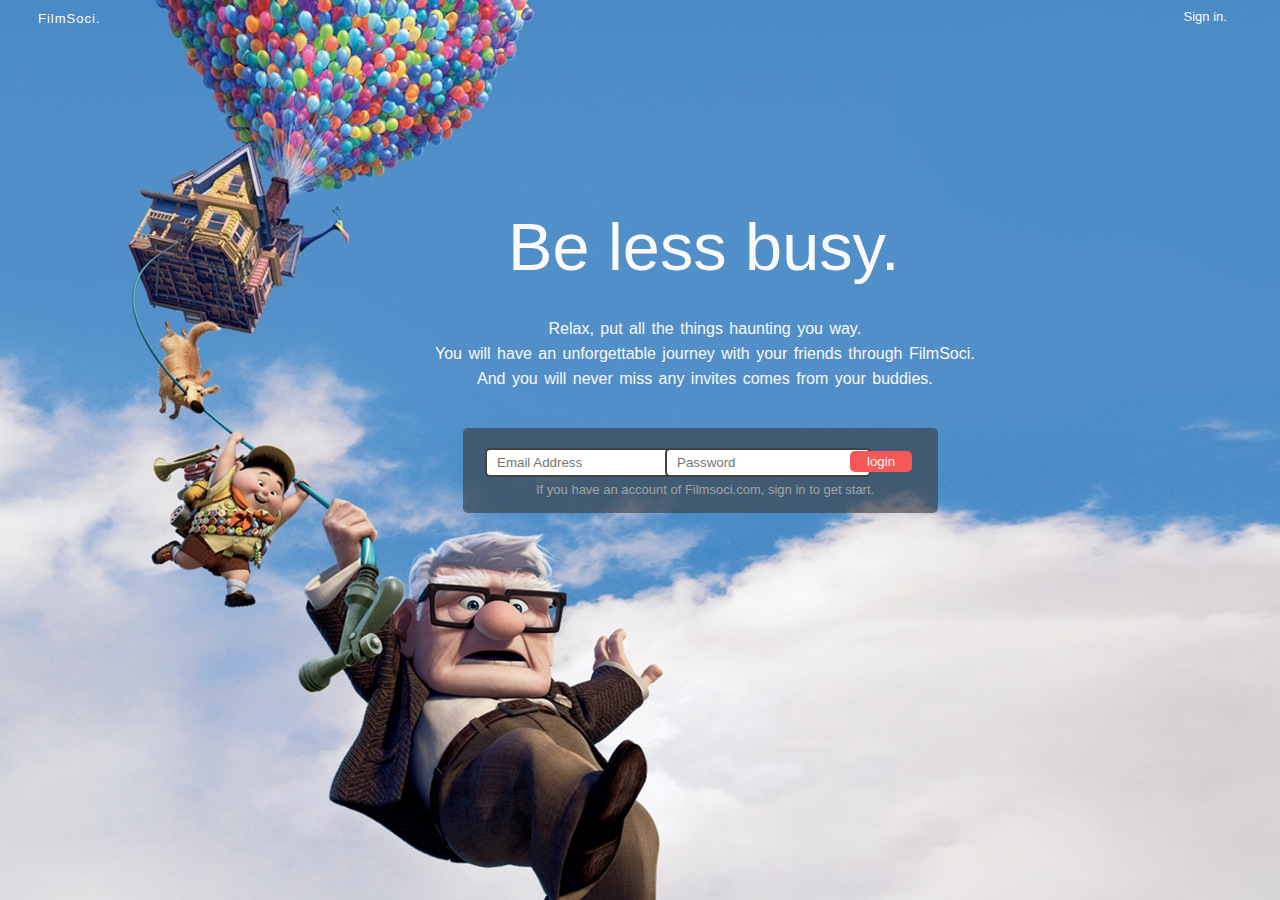
<file: login.html>
<!doctype html>
<html>
<head>
<meta charset="UTF-8">
<title>Untitled Document</title>
<link href="./login.css" rel="stylesheet" type="text/css">
<script src="http://ajax.googleapis.com/ajax/libs/jquery/1.11.0/jquery.min.js"></script>
<script src="http://ajax.aspnetcdn.com/ajax/jQuery/jquery-1.8.0.js"></script>  
</head>

<body>
<script src='javascript/login.js'></script>
<div id="Topline">
<h2>FilmSoci.</h2>
</div>


<div id="center">
<h1>Be less busy.</h1>
<h2 id="signin">Sign in.</h2>
<p>Relax, put all the things haunting you way.<br>
You will have an unforgettable journey with your friends through FilmSoci.<br>
And you will never miss any invites comes from your buddies.</p>
</div>
<div id="logindiv">
<form id="loginform" action="/login">
<input type="email" id="username" placeholder="Email Address" name="email">
<input type="password" id="password" placeholder="Password" name="password">
<input type="button" id="login" value="login">
</form>
<div id="formbackground"></div>
<p>If you have an account of Filmsoci.com, sign in to get start.</p>
</div>

<div id="signinwindow">
    <form id="user_profile_form" action="/register">
    <p>Nickname: <br><input type="text" required id="nickname" name="nickname"></p>
    <p>Password: <br><input type="password" required id="firstpassword" name="firstpassword"></p>
    <p>re-Password: <br><input type="password" required id="repassword" name="repassword"></p>
    <p id="telephone">Telephone: <br><input type="tel" required id="id" name="tel"></p>
	<p id="emailhint">Email/Username: <br> <input type="email" required id="email" value="" name="email"></p>
    <input type="button" id="send" value="Submit" class="button">   <input type="reset" id="cancel" value="Cancel" class="button">
    </form>
</div>
</body>
</html>
</file>
<file: login.css>
@charset "UTF-8";
body {
	background-image: url(Images/login_background.jpg);
	background-attachment: fixed;
	position:relative;
}
#Topline h2 {
	color: #FCFBFB;
	font-family: Gotham, "Helvetica Neue", Helvetica, Arial, sans-serif;
	font-style: normal;
	font-weight: 500;
	font-size: small;
	padding-bottom: 12px;
	padding-left: 30px;
	list-style-type: none;
	letter-spacing: 1px;
}
#center {
	color: #FAF8F8;
	font-family: Gotham, "Helvetica Neue", Helvetica, Arial, sans-serif;
	font-weight: 300;
	text-align: center;
	position: relative;
	top: 86px;
}
#center #signin {
	font-family: Gotham, "Helvetica Neue", Helvetica, Arial, sans-serif;
	font-weight: 300;
	font-size: small;
	margin-left: auto;
	position: absolute;
	top: -136px;
	left: 93%;
}
#center #signin:hover {
	color: #D9D7D7;
	-webkit-box-shadow: 0px 0px;
	box-shadow: 0px 0px;
}
#center h1 {
	font-weight: 200;
	font-size: 50pt;
	text-align: center;
	position: absolute;
	left: 500px;
	z-index: 4;
	top: 30px;
}
#center p {
	word-spacing: 2px;
	line-height: 25px;
	position: absolute;
	left: 427px;
	top: 165px;
	z-index: 1;
}
body form {
	position: absolute;
	font-family: Gotham, "Helvetica Neue", Helvetica, Arial, sans-serif;
	width: 400px;
	border-radius: 5px;
	opacity: 1;
	margin-left: auto;
	margin-right: auto;
	font-weight: 300;
	font-size: small;
	top: 47px;
	left: 511px;
}
#username {
	padding-top: 5px;
	padding-bottom: 5px;
	padding-right: 15px;
	font-family: Gotham, "Helvetica Neue", Helvetica, Arial, sans-serif;
	border-radius: 5px;
	border-spacing: 1px 1px;
	border-style: solid;
	border-color: #424242;
	padding-left: 10px;
	position: absolute;
	left: -25px;
}
#password {
	padding-top: 5px;
	padding-bottom: 5px;
	padding-left: 10px;
	padding-right: 15px;
	font-family: Gotham, "Helvetica Neue", Helvetica, Arial, sans-serif;
	border-color: #424242;
	border-spacing: 1px 1px;
	border-radius: 5px;
	border-style: solid;
	width: auto;
	position: absolute;
	left: 155px;
}
#logindiv {
	opacity: 1;
	width: 100%;
	position: absolute;
	top: 390px;
	left: -9px;
	z-index: 1;
}
#login {
	background-color: #F65857;
	border-radius: 5px;
	border-spacing: 1px 1px;
	border-style: solid;
	border-color: #F65857;
	padding-left: 15px;
	padding-right: 15px;
	color: #F8F5F5;
	z-index: 1;
	cursor: pointer;
	position: absolute;
	left: 340px;
	top: 3px;
}

#logindiv #formbackground {
	background-color: #393838;
	width: 475px;
	position: absolute;
	z-index: -1;
	text-align: center;
	margin-left: auto;
	margin-right: auto;
	opacity: 0.6;
	border-radius: 5px;
	height: 85px;
	left: 464px;
	top: 27px;
}
#logindiv p {
	color: #A3A3A3;
	font-family: Gotham, "Helvetica Neue", Helvetica, Arial, sans-serif;
	margin-left: auto;
	margin-right: auto;
	font-size: small;
	position: absolute;
	font-weight: 200;
	height: auto;
	text-align: center;
	-webkit-box-shadow: 0px 0px;
	box-shadow: 0px 0px;
	left: 537px;
	top: 68px;
}


#Content #user_profile {
	width: 390px;
	position: relative;
	left: 51px;
	top: -33px;
	color: #4B4B4B;
	font-family: Gotham, "Helvetica Neue", Helvetica, Arial, sans-serif;
	font-size: small;
	font-weight: bold;
	opacity: 0.8;
}

#user_profile_form #nickname,#firstpassword,#repassword {
	margin-top: 5px;
	margin-bottom: 9px;
	padding-right: 174px;
	padding-top: 5px;
	padding-bottom: 5px;
	border-radius: 5px;
	border-spacing: 1px 1px;
	border: 1px solid #A6A6A6;
	-webkit-box-shadow: 0px 1px 3px #E0DFDF;
	box-shadow: 0px 1px 3px #E0DFDF;
	z-index: 1;
}

#user_profile_form #telephone #id {
	margin-top: 5px;
	margin-bottom: 5px;
	padding-top: 5px;
	padding-bottom: 5px;
	padding-right: 174px;
	border-radius: 5px;
	border-spacing: 1px 1px;
	border: 1px solid #A6A6A6;
	-webkit-box-shadow: 0px 1px 3px #E0DFDF;
	box-shadow: 0px 1px 3px #E0DFDF;
}
#user_profile_form #emailhint {
	position: relative;
	top: 7px;
	padding-right: 0px;
	margin-top: 0px;
}
#user_profile_form #email {
	position: relative;
	margin-bottom: 5px;
	padding-top: 5px;
	padding-bottom: 5px;
	padding-right: 174px;
	border-radius: 5px;
	border-spacing: 1px 1px;
	border: 1px solid #A6A6A6;
	-webkit-box-shadow: 0px 1px 3px #E0DFDF;
	box-shadow: 0px 1px 3px #E0DFDF;
}
#signinwindow #user_profile_form {
	background-color: #DDDDDD;
	position: absolute;
	margin-left: auto;
	margin-right: auto;
	z-index: 1;
	opacity: 0.9;
	text-shadow: 0px 0px;
	-webkit-box-shadow: 0px 0px 9px 2px #C8C8C8;
	box-shadow: 0px 0px 9px 2px #C8C8C8;
	width: 350px;
	padding-left: 30px;
	padding-bottom: 30px;
	padding-top: 9px;
	float: right;
	left: 987px;
}

.button{
	width: 80px;
	height: 20px;
	background-color: #F65757;
	text-align: center;
	font-family: Gotham, "Helvetica Neue", Helvetica, Arial, sans-serif;
	color: #F9F8F8;
	font-weight: 500;
	font-size: 9pt;
	line-height: 20px;
	z-index: 1;
	border-radius: 5px;
	border-spacing: 1px 1px;
	border: thin solid #D0CECE;
	padding-bottom: 1px;
	background-color: #F65657;
	width: 80px;
	height: 20px;
	padding-bottom: 22px;
	padding-top: 3px;
	position: relative;
	top: 18px;
	left: -4px;
	margin-left: 48px;
	cursor:pointer;
	}

#user_profile_form #submit:hover {
	background-color: #F32931;
}

#user_profile_form #cancel:hover {
	background-color: #F32931;
}
</file>
